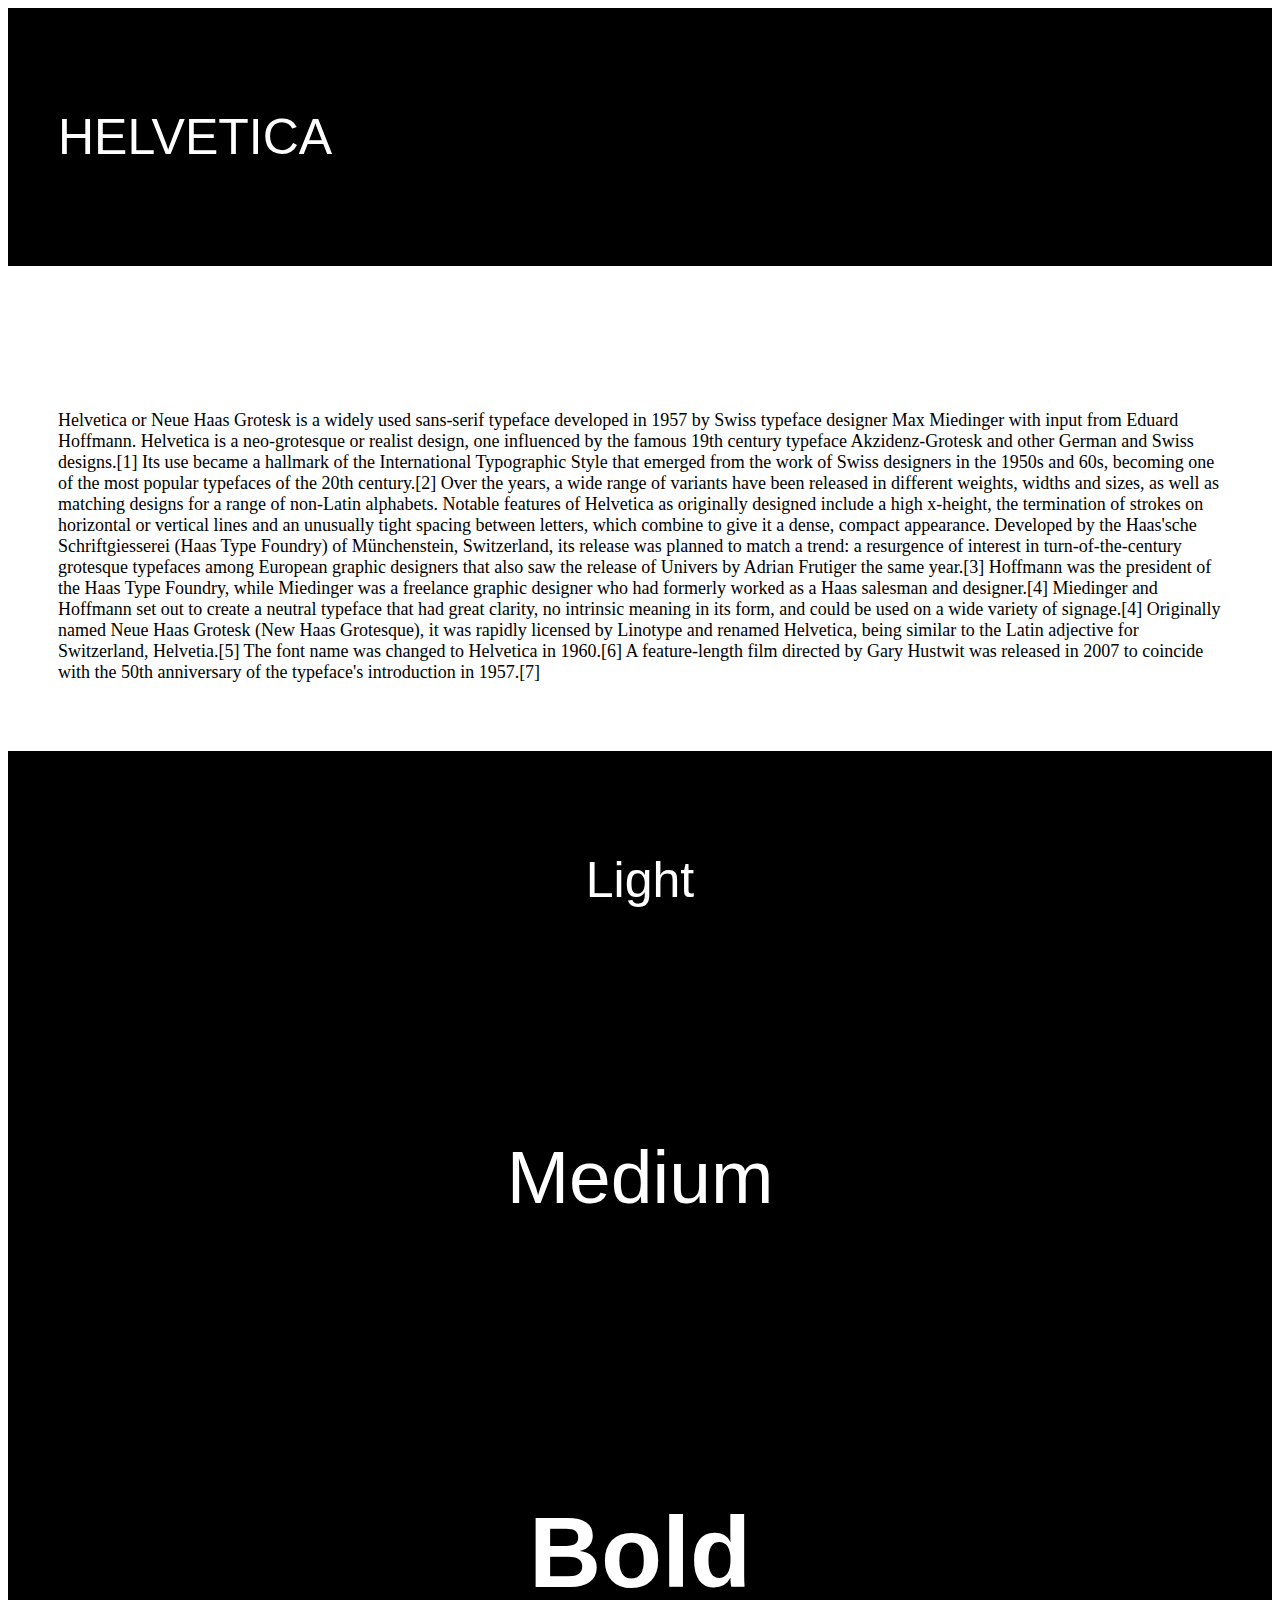
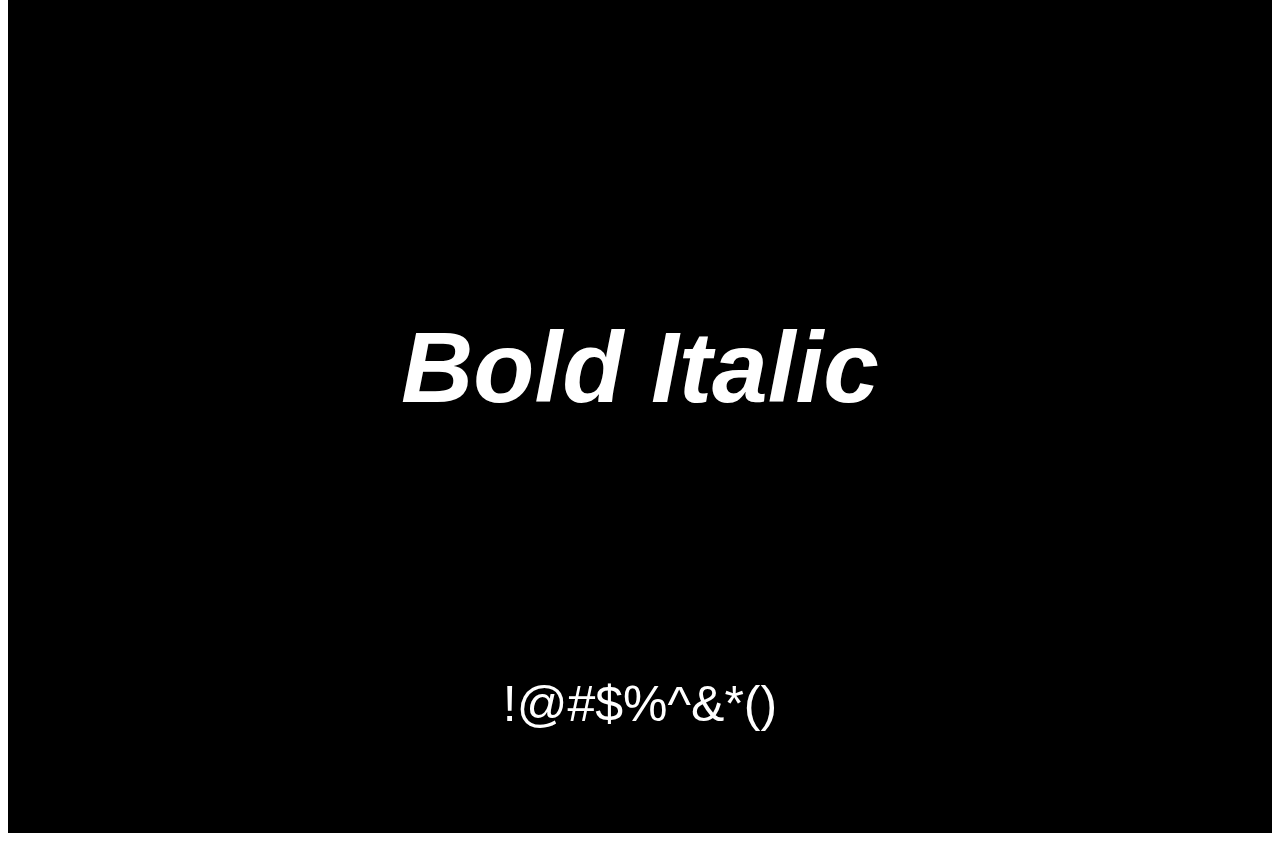
<file: three/helvetica.html>
<!DOCTYPE html>
<head>
<div class="Helvetica">
      <title>Helvetica</title>
      <link rel="stylesheet" href="helvetica.css">
</div>
</head>


<body>
 <div class="header">
  <p>HELVETICA</p>
  </div>
<div class="story">
  <h2>The Story</h2>
    <p> Helvetica or Neue Haas Grotesk is a widely used sans-serif typeface developed in 1957 by Swiss typeface designer Max Miedinger with input from Eduard Hoffmann.
Helvetica is a neo-grotesque or realist design, one influenced by the famous 19th century typeface Akzidenz-Grotesk and other German and Swiss designs.[1] Its use became a hallmark of the International Typographic Style that emerged from the work of Swiss designers in the 1950s and 60s, becoming one of the most popular typefaces of the 20th century.[2] Over the years, a wide range of variants have been released in different weights, widths and sizes, as well as matching designs for a range of non-Latin alphabets. Notable features of Helvetica as originally designed include a high x-height, the termination of strokes on horizontal or vertical lines and an unusually tight spacing between letters, which combine to give it a dense, compact appearance.
Developed by the Haas'sche Schriftgiesserei (Haas Type Foundry) of Münchenstein, Switzerland, its release was planned to match a trend: a resurgence of interest in turn-of-the-century grotesque typefaces among European graphic designers that also saw the release of Univers by Adrian Frutiger the same year.[3] Hoffmann was the president of the Haas Type Foundry, while Miedinger was a freelance graphic designer who had formerly worked as a Haas salesman and designer.[4]
Miedinger and Hoffmann set out to create a neutral typeface that had great clarity, no intrinsic meaning in its form, and could be used on a wide variety of signage.[4] Originally named Neue Haas Grotesk (New Haas Grotesque), it was rapidly licensed by Linotype and renamed Helvetica, being similar to the Latin adjective for Switzerland, Helvetia.[5] The font name was changed to Helvetica in 1960.[6] A feature-length film directed by Gary Hustwit was released in 2007 to coincide with the 50th anniversary of the typeface's introduction in 1957.[7]
    </p>
</div>
<div class="light">
  <p> Light </p>
</div>
<div class="medium">
     <p> Medium </p>
</div>
  <div class="bold">
     <p> Bold </p>
</div>
<div class="italic">
   <p> Bold Italic </p>
</div>
<div class="specialcharacters">
   <p> !@#$%^&*() </p>
</div>
</body>
</file>
<file: three/helvetica.css>
body {
  background: white;
  font-size: 18px;
  font-weight: 500
}
.header {
  font-family: "Helvetica", "Arial";
  font-size: 50px;
  display: flex;
  background: black;
  color: white;
  padding: 50px;
}
h1 {
  background-color: white;
  text-transform: uppercase;
}

h2 {
  align-items: center;
  color: white;
  background-color: #blue;
}
.story{
  flex-direction: column;
  display: flex;
  align-items: center;
  justify-content: center;
  justify-content: center;
  margin: 50px;
}
.medium{
  font-family: "Helvetica", "Arial";
  font-weight: 500;
  font-size: 75px;
  display: flex;
  align-items: center;
  justify-content: center;
  background: black;
  color: white;
  padding: 50px;
}

.light{
  font-family: "Helvetica", "Arial";
  font-weight: 300;
  font-size: 50px;
  display: flex;
  align-items: center;
  justify-content: center;
  background: black;
  color: white;
  padding: 50px;
}
.bold{
  font-family: "Helvetica", "Arial";
  font-weight: 800;
  font-size: 100px;
  display: flex;
  align-items: center;
  justify-content: center;
  background: black;
  color: white;
  padding: 50px;
}
.italic{
  font-family: "Helvetica", "Arial";
  font-style: italic;
  font-weight: 800;
  font-size: 100px;
  display: flex;
  align-items: center;
  justify-content: center;
  background: black;
  color: white;
  padding: 50px;
}
.specialcharacters{
  font-family: "Helvetica", "Arial";
  font-weight: 300;
  font-size: 50px;
  display: flex;
  align-items: center;
  justify-content: center;
  background: black;
  color: white;
  padding: 50px;
}
</file>
